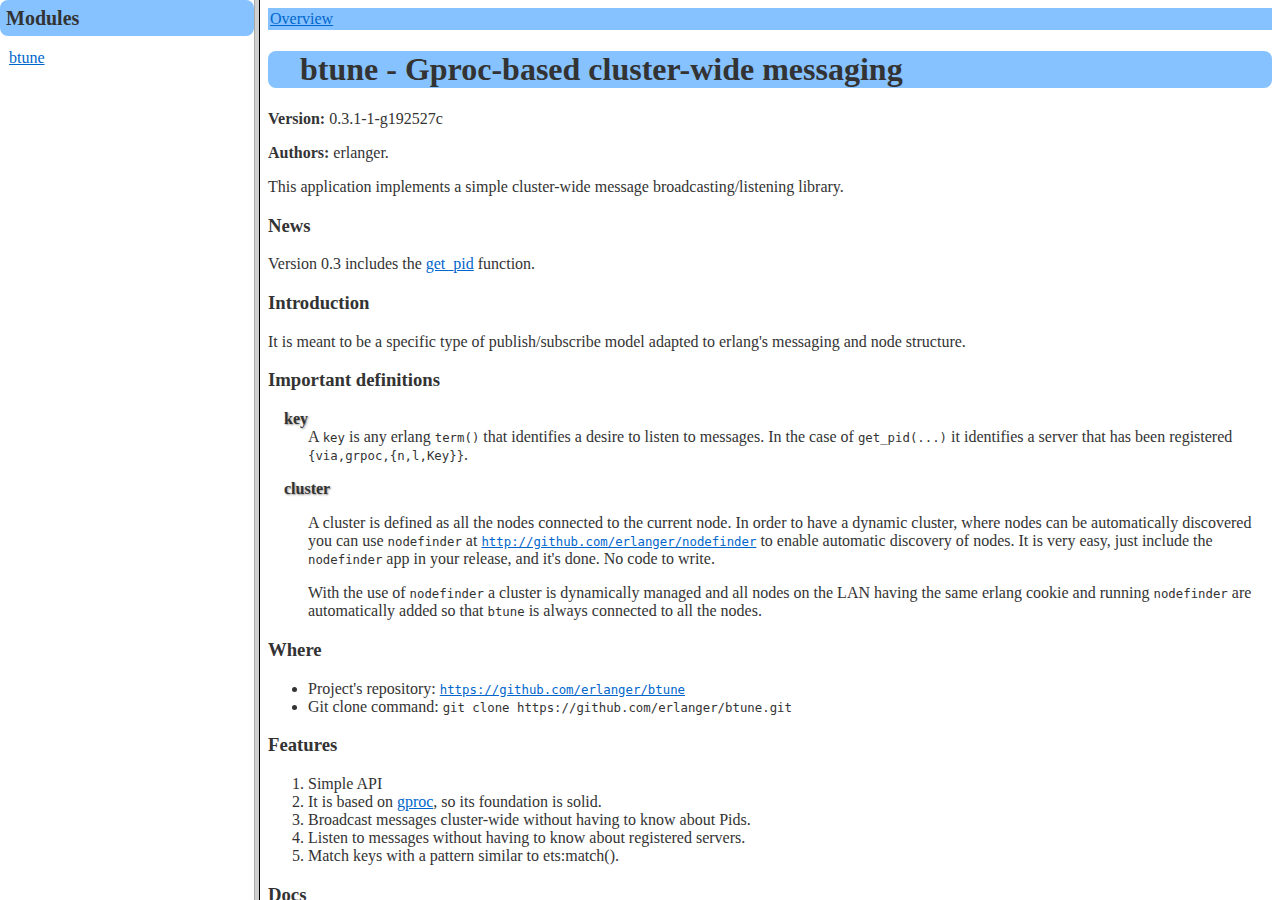
<file: doc/index.html>
<!DOCTYPE HTML PUBLIC "-//W3C//DTD HTML 4.01 Transitional//EN">
<html>
<head>
<title>The btune module</title>
</head>
<frameset cols="20%,80%">
<frame src="modules-frame.html" name="modulesFrame" title="">

<frame src="overview-summary.html" name="overviewFrame" title="">
<noframes>
<h2>This page uses frames</h2>
<p>Your browser does not accept frames.
<br>You should go to the <a href="overview-summary.html">non-frame version</a> instead.
</p>
</noframes>
</frameset>
</html>
</file>
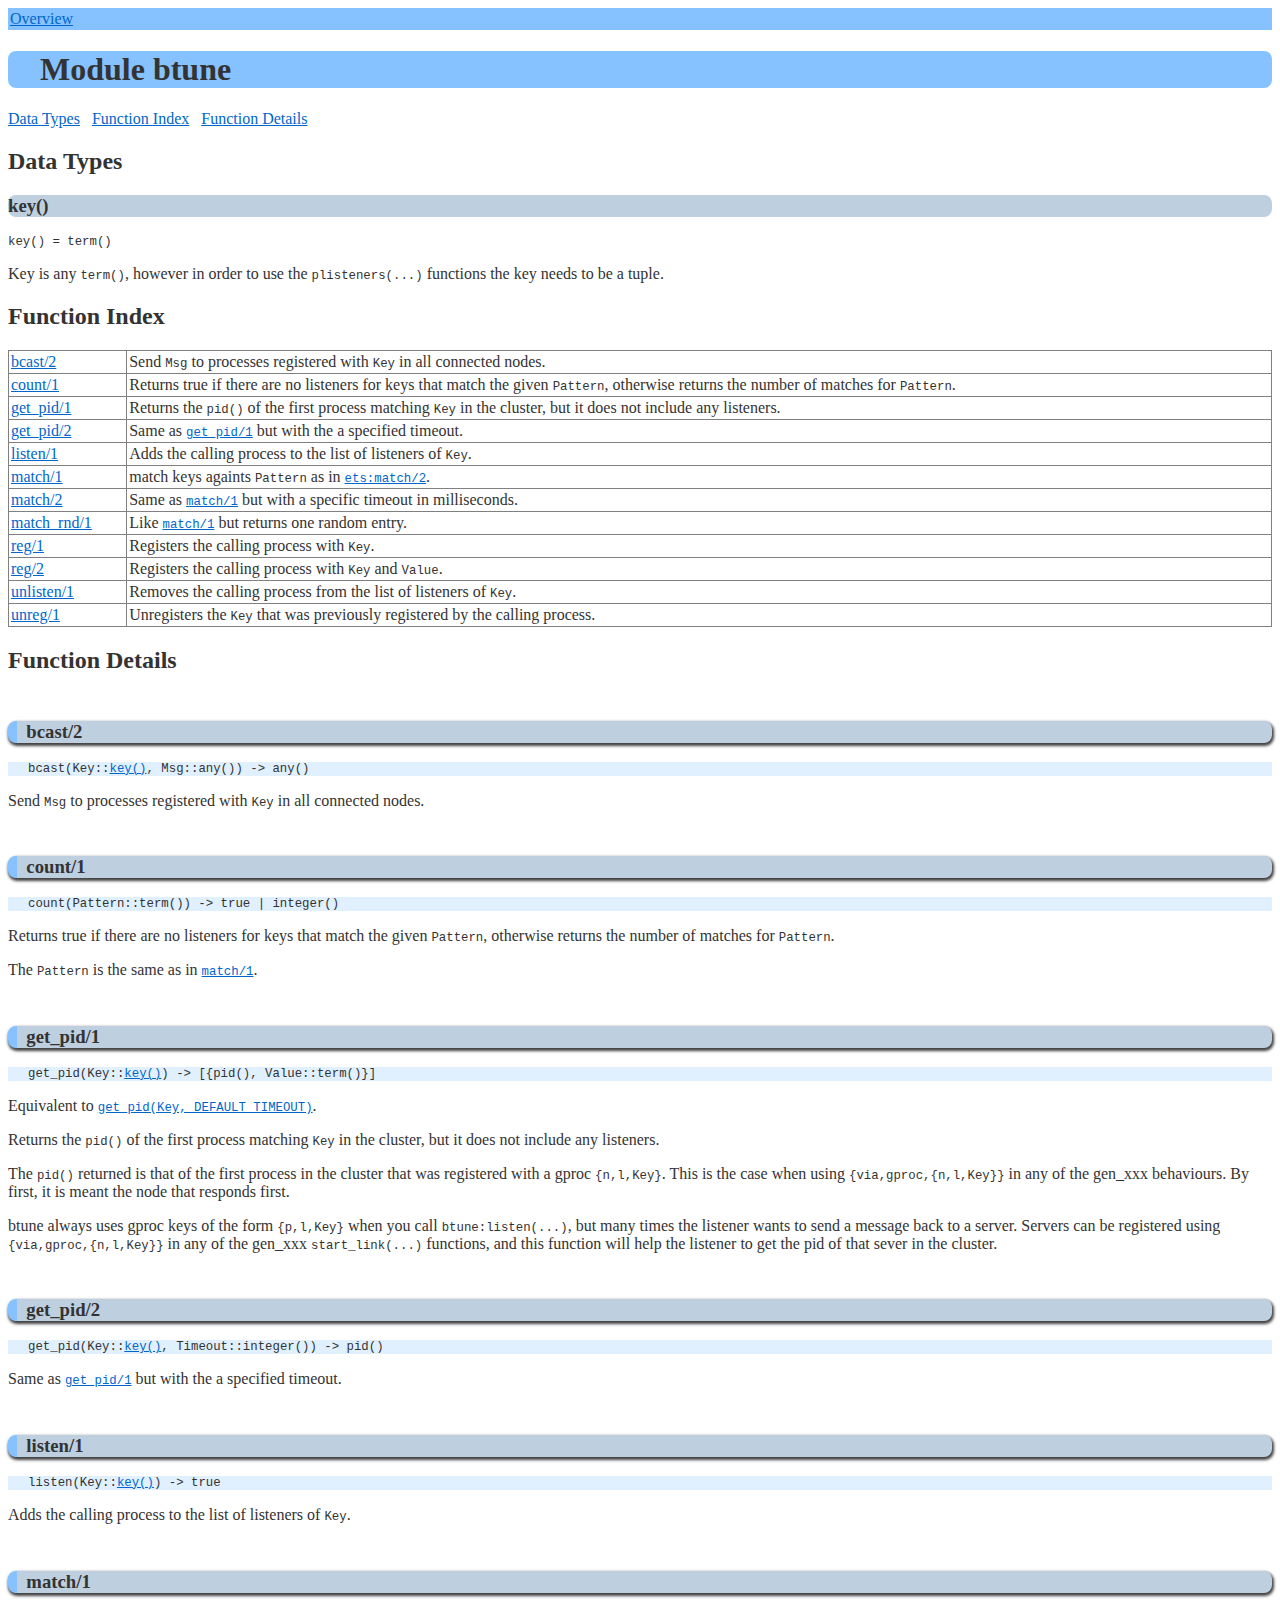
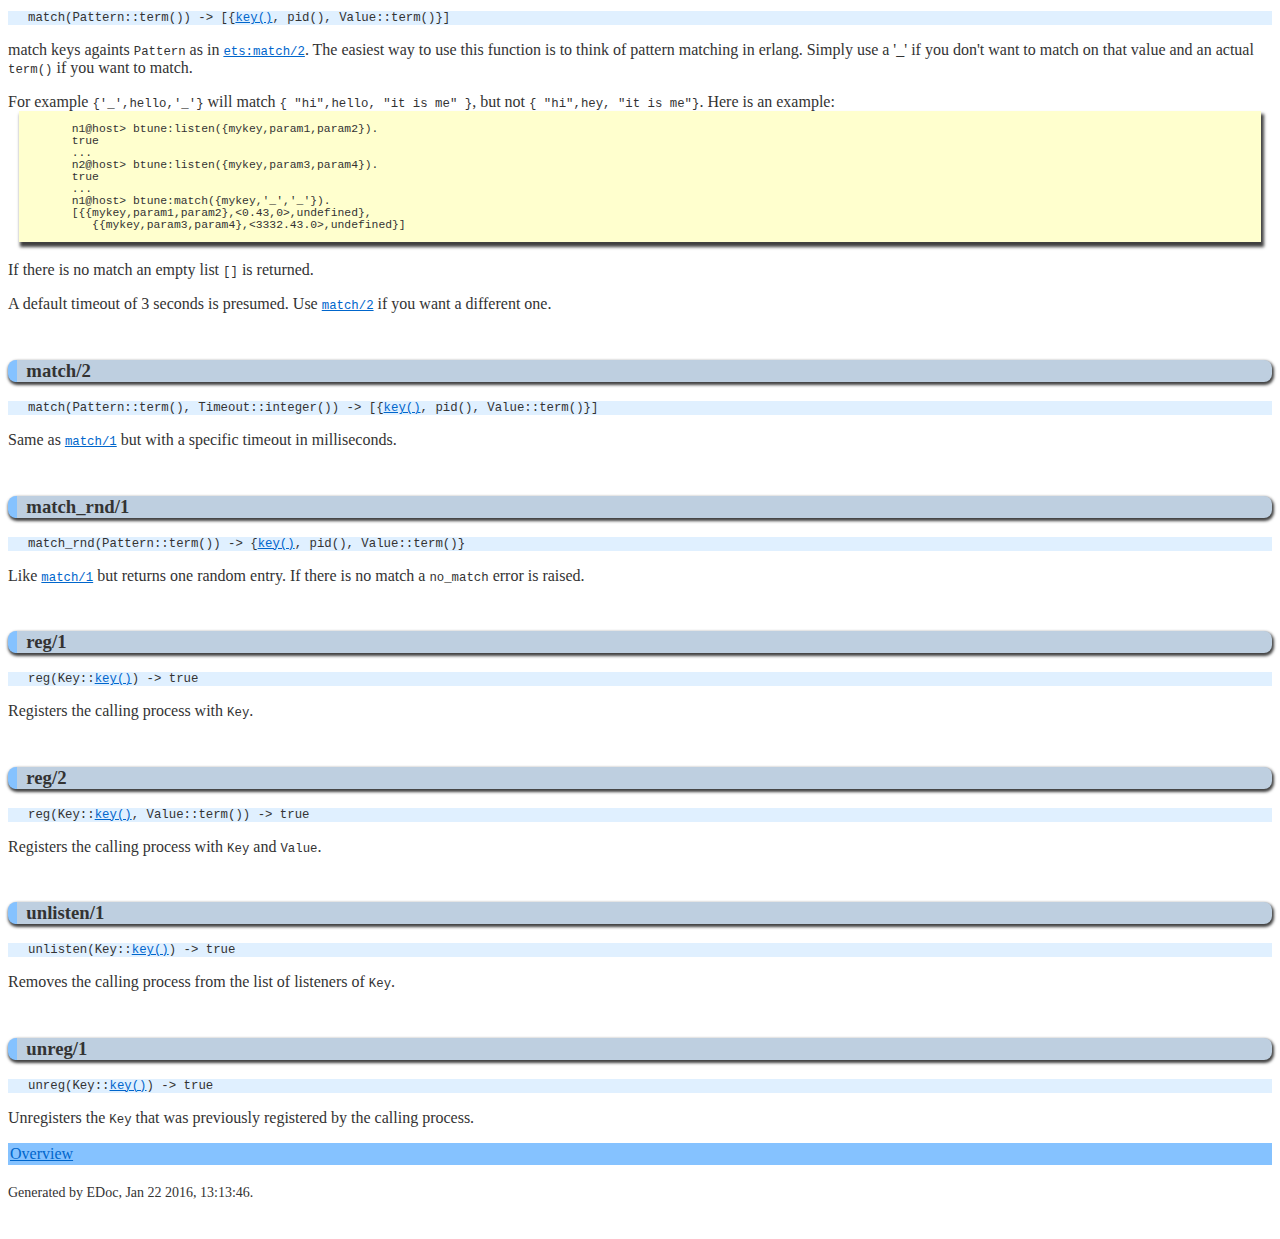
<file: doc/btune.html>
<!DOCTYPE HTML PUBLIC "-//W3C//DTD HTML 4.01 Transitional//EN">
<html>
<head>
<meta http-equiv="Content-Type" content="text/html; charset=UTF-8">
<title>Module btune</title>
<link rel="stylesheet" type="text/css" href="stylesheet.css" title="EDoc">
</head>
<body bgcolor="white">
<div class="navbar"><a name="#navbar_top"></a><table width="100%" border="0" cellspacing="0" cellpadding="2" summary="navigation bar"><tr><td><a href="overview-summary.html" target="overviewFrame">Overview</a></td><td><a href="http://www.erlang.org/"><img src="erlang.png" align="right" border="0" alt="erlang logo"></a></td></tr></table></div>
<hr>

<h1>Module btune</h1>
<ul class="index"><li><a href="#types">Data Types</a></li><li><a href="#index">Function Index</a></li><li><a href="#functions">Function Details</a></li></ul>


<h2><a name="types">Data Types</a></h2>

<h3 class="typedecl"><a name="type-key">key()</a></h3>
<p><tt>key() = term()</tt></p>
<p> Key is any <code>term()</code>, however in order to use the <code>plisteners(...)</code>
 functions the key needs to be a tuple.</p>

<h2><a name="index">Function Index</a></h2>
<table width="100%" border="1" cellspacing="0" cellpadding="2" summary="function index"><tr><td valign="top"><a href="#bcast-2">bcast/2</a></td><td>Send <code>Msg</code> to processes registered with <code>Key</code> in all connected nodes.</td></tr>
<tr><td valign="top"><a href="#count-1">count/1</a></td><td>Returns true if there are no listeners for keys that match the given <code>Pattern</code>,
      otherwise returns the number of matches for <code>Pattern</code>.</td></tr>
<tr><td valign="top"><a href="#get_pid-1">get_pid/1</a></td><td>Returns the <code>pid()</code> of the first process matching <code>Key</code>      
in the cluster, but it does not include any listeners.</td></tr>
<tr><td valign="top"><a href="#get_pid-2">get_pid/2</a></td><td>  Same as <a href="#get_pid-1"><code>get_pid/1</code></a> but with the a specified timeout.</td></tr>
<tr><td valign="top"><a href="#listen-1">listen/1</a></td><td>Adds the calling process to the list of listeners of  <code>Key</code>.</td></tr>
<tr><td valign="top"><a href="#match-1">match/1</a></td><td>match keys againts <code>Pattern</code> as in <a href="ets.html#match-2"><code>ets:match/2</code></a>.</td></tr>
<tr><td valign="top"><a href="#match-2">match/2</a></td><td>Same as <a href="#match-1"><code>match/1</code></a> but with a specific timeout in milliseconds.</td></tr>
<tr><td valign="top"><a href="#match_rnd-1">match_rnd/1</a></td><td>Like <a href="#match-1"><code>match/1</code></a> but returns one random entry.</td></tr>
<tr><td valign="top"><a href="#reg-1">reg/1</a></td><td>Registers the calling process with <code>Key</code>.</td></tr>
<tr><td valign="top"><a href="#reg-2">reg/2</a></td><td>Registers the calling process with <code>Key</code> and <code>Value</code>.</td></tr>
<tr><td valign="top"><a href="#unlisten-1">unlisten/1</a></td><td>Removes the calling process from the list of listeners of  <code>Key</code>.</td></tr>
<tr><td valign="top"><a href="#unreg-1">unreg/1</a></td><td>Unregisters the <code>Key</code> that was previously registered by the
      calling process.</td></tr>
</table>

<h2><a name="functions">Function Details</a></h2>

<h3 class="function"><a name="bcast-2">bcast/2</a></h3>
<div class="spec">
<p><tt>bcast(Key::<a href="#type-key">key()</a>, Msg::any()) -&gt; any()</tt><br></p>
</div><p>Send <code>Msg</code> to processes registered with <code>Key</code> in all connected nodes.</p>

<h3 class="function"><a name="count-1">count/1</a></h3>
<div class="spec">
<p><tt>count(Pattern::term()) -&gt; true | integer()</tt><br></p>
</div><p><p>Returns true if there are no listeners for keys that match the given <code>Pattern</code>,
      otherwise returns the number of matches for <code>Pattern</code>.</p>

      The <code>Pattern</code> is the same as in <a href="#match-1"><code>match/1</code></a>.</p>

<h3 class="function"><a name="get_pid-1">get_pid/1</a></h3>
<div class="spec">
<p><tt>get_pid(Key::<a href="#type-key">key()</a>) -&gt; [{pid(), Value::term()}]</tt><br></p>
</div><p>Equivalent to <a href="#get_pid-2"><tt>get_pid(Key, DEFAULT_TIMEOUT)</tt></a>.</p>
<p><p>Returns the <code>pid()</code> of the first process matching <code>Key</code>      
in the cluster, but it does not include any listeners.</p>

      <p>The <code>pid()</code> returned is that of the first process in the cluster
      that was registered with a gproc <code>{n,l,Key}</code>. This is the
      case when using <code>{via,gproc,{n,l,Key}}</code> in any of the gen_xxx      
behaviours. By first, it is meant the node that responds first.</p>

      btune always uses gproc keys of the form <code>{p,l,Key}</code> when you
      call <code>btune:listen(...)</code>, but many times the listener wants to
      send a message back to a server. Servers can be registered using
      <code>{via,gproc,{n,l,Key}}</code> in any of the gen_xxx <code>start_link(...)</code>
      functions, and this function will help the listener to get the
      pid of that sever in the cluster.
</p>

<h3 class="function"><a name="get_pid-2">get_pid/2</a></h3>
<div class="spec">
<p><tt>get_pid(Key::<a href="#type-key">key()</a>, Timeout::integer()) -&gt; pid()</tt><br></p>
</div><p>  Same as <a href="#get_pid-1"><code>get_pid/1</code></a> but with the a specified timeout.</p>

<h3 class="function"><a name="listen-1">listen/1</a></h3>
<div class="spec">
<p><tt>listen(Key::<a href="#type-key">key()</a>) -&gt; true</tt><br></p>
</div><p>Adds the calling process to the list of listeners of  <code>Key</code>.</p>

<h3 class="function"><a name="match-1">match/1</a></h3>
<div class="spec">
<p><tt>match(Pattern::term()) -&gt; [{<a href="#type-key">key()</a>, pid(), Value::term()}]</tt><br></p>
</div><p><p>match keys againts <code>Pattern</code> as in <a href="ets.html#match-2"><code>ets:match/2</code></a>.
      The easiest way to use this function is to think of
      pattern matching in erlang. Simply use a '_' if you
      don't want to match on that value and an actual <code>term()</code>      
if you want to match.</p>

      For example <code>{'_',hello,'_'}</code> will match
      <code>{ "hi",hello, "it is me" }</code>, but not
      <code>{ "hi",hey, "it is me"}</code>.
      Here is an example:
      <pre>      n1@host&gt; btune:listen({mykey,param1,param2}).
      true
      ...
      n2@host&gt; btune:listen({mykey,param3,param4}).
      true
      ...
      n1@host&gt; btune:match({mykey,'_','_'}).
      [{{mykey,param1,param2},&lt;0.43,0&gt;,undefined},
         {{mykey,param3,param4},&lt;3332.43.0&gt;,undefined}]</pre><p>
      If there is no match an empty list <code>[]</code> is returned.</p>

      A default timeout of 3 seconds is presumed.
      Use <a href="#match-2"><code>match/2</code></a> if you want a different one.</p>

<h3 class="function"><a name="match-2">match/2</a></h3>
<div class="spec">
<p><tt>match(Pattern::term(), Timeout::integer()) -&gt; [{<a href="#type-key">key()</a>, pid(), Value::term()}]</tt><br></p>
</div><p>Same as <a href="#match-1"><code>match/1</code></a> but with a specific timeout in milliseconds.</p>

<h3 class="function"><a name="match_rnd-1">match_rnd/1</a></h3>
<div class="spec">
<p><tt>match_rnd(Pattern::term()) -&gt; {<a href="#type-key">key()</a>, pid(), Value::term()}</tt><br></p>
</div><p>Like <a href="#match-1"><code>match/1</code></a> but returns one random entry.
      If there is no match a <code>no_match</code> error is raised.</p>

<h3 class="function"><a name="reg-1">reg/1</a></h3>
<div class="spec">
<p><tt>reg(Key::<a href="#type-key">key()</a>) -&gt; true</tt><br></p>
</div><p>Registers the calling process with <code>Key</code>.</p>

<h3 class="function"><a name="reg-2">reg/2</a></h3>
<div class="spec">
<p><tt>reg(Key::<a href="#type-key">key()</a>, Value::term()) -&gt; true</tt><br></p>
</div><p>Registers the calling process with <code>Key</code> and <code>Value</code>.</p>

<h3 class="function"><a name="unlisten-1">unlisten/1</a></h3>
<div class="spec">
<p><tt>unlisten(Key::<a href="#type-key">key()</a>) -&gt; true</tt><br></p>
</div><p>Removes the calling process from the list of listeners of  <code>Key</code>.</p>

<h3 class="function"><a name="unreg-1">unreg/1</a></h3>
<div class="spec">
<p><tt>unreg(Key::<a href="#type-key">key()</a>) -&gt; true</tt><br></p>
</div><p>Unregisters the <code>Key</code> that was previously registered by the
      calling process.</p>
<hr>

<div class="navbar"><a name="#navbar_bottom"></a><table width="100%" border="0" cellspacing="0" cellpadding="2" summary="navigation bar"><tr><td><a href="overview-summary.html" target="overviewFrame">Overview</a></td><td><a href="http://www.erlang.org/"><img src="erlang.png" align="right" border="0" alt="erlang logo"></a></td></tr></table></div>
<p><i>Generated by EDoc, Jan 22 2016, 13:13:46.</i></p>
</body>
</html>
</file>
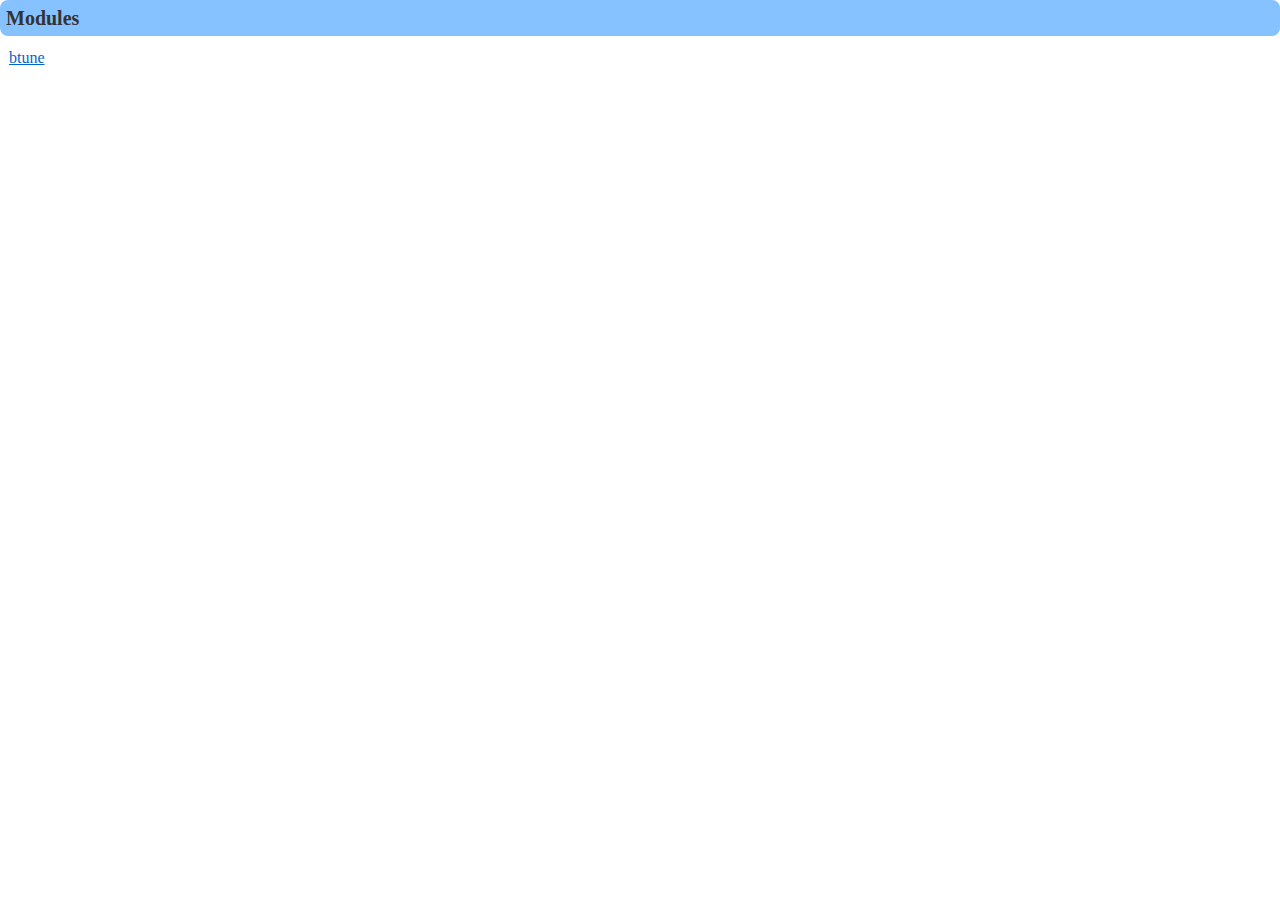
<file: doc/modules-frame.html>
<!DOCTYPE HTML PUBLIC "-//W3C//DTD HTML 4.01 Transitional//EN">
<html>
<head>
<title>The btune module</title>
<link rel="stylesheet" type="text/css" href="stylesheet.css" title="EDoc">
</head>
<body bgcolor="white">
<h2 class="indextitle">Modules</h2>
<table width="100%" border="0" summary="list of modules">
<tr><td><a href="btune.html" target="overviewFrame" class="module">btune</a></td></tr></table>
</body>
</html>
</file>
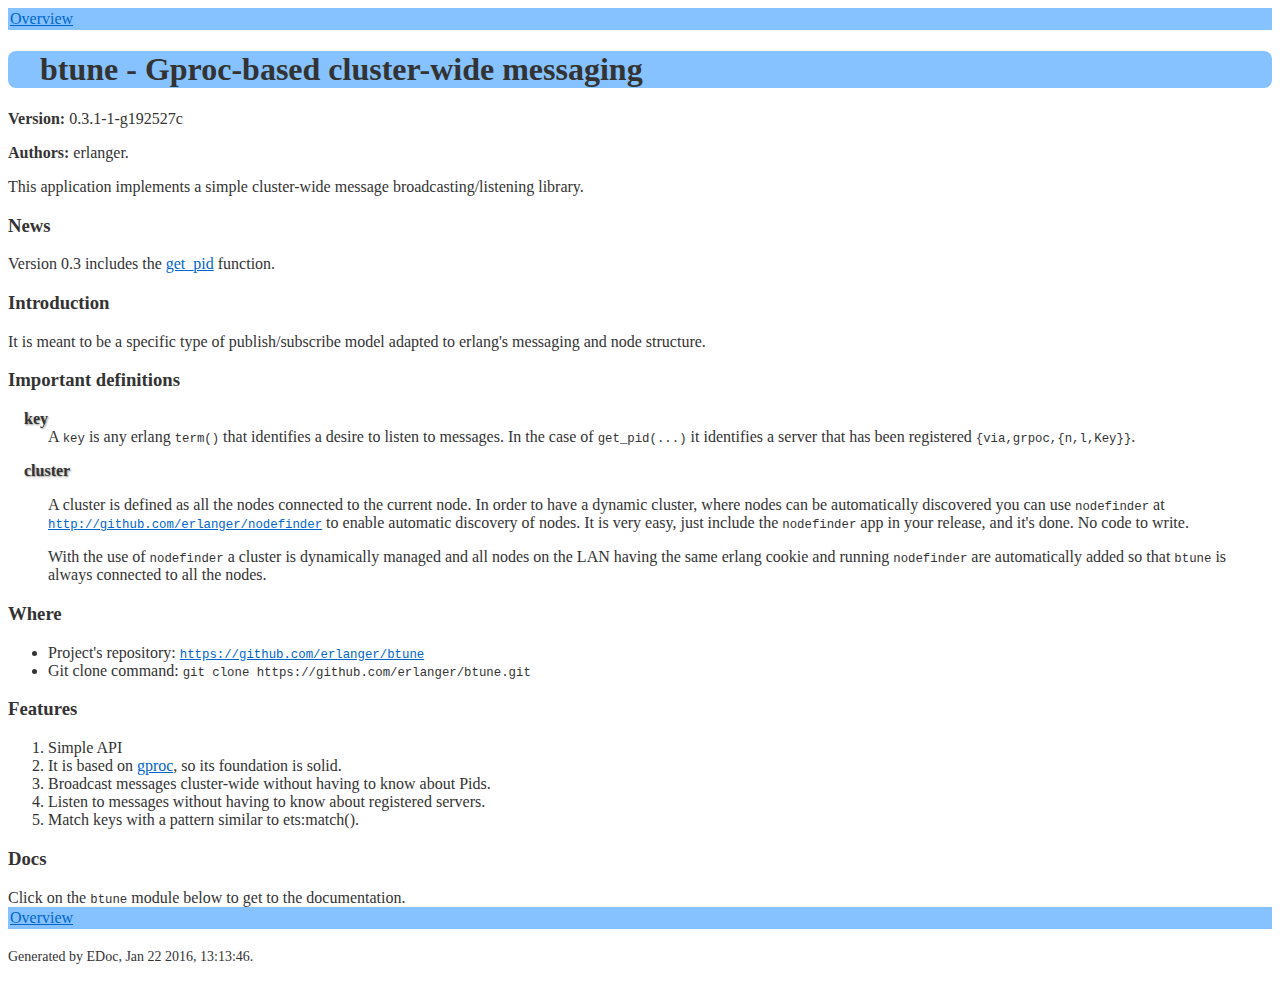
<file: doc/overview-summary.html>
<!DOCTYPE HTML PUBLIC "-//W3C//DTD HTML 4.01 Transitional//EN">
<html>
<head>
<meta http-equiv="Content-Type" content="text/html; charset=UTF-8">
<title>btune - Gproc-based cluster-wide messaging 
</title>
<link rel="stylesheet" type="text/css" href="stylesheet.css" title="EDoc">
</head>
<body bgcolor="white">
<div class="navbar"><a name="#navbar_top"></a><table width="100%" border="0" cellspacing="0" cellpadding="2" summary="navigation bar"><tr><td><a href="overview-summary.html" target="overviewFrame">Overview</a></td><td><a href="http://www.erlang.org/"><img src="erlang.png" align="right" border="0" alt="erlang logo"></a></td></tr></table></div>
<h1>btune - Gproc-based cluster-wide messaging 
</h1>
<p><b>Version:</b> 0.3.1-1-g192527c</p>
<p><b>Authors:</b> erlanger.</p>
<p>This application implements a simple cluster-wide message broadcasting/listening     
library.</p>

<h3><a name="News">News</a></h3><p>
Version 0.3 includes the <a href="https://github.com/erlanger/btune/blob/master/doc/btune.md#get_pid-2">get_pid</a> function.</p>

<h3><a name="Introduction">Introduction</a></h3><p>
It is meant to be a specific type of publish/subscribe model adapted to erlang's
messaging and node structure. </p>

<h3><a name="Important_definitions">Important definitions</a></h3>
<dl>
   <dt>key</dt>
   <dd> A <code>key</code> is any erlang <code>term()</code> that identifies
        a desire to listen to messages. In the case of
        <code>get_pid(...)</code> it identifies a server
        that has been registered <code>{via,grpoc,{n,l,Key}}</code>.
   </dd>
   <dt>cluster</dt>
   <dd><p> A cluster is defined as all the nodes connected to
        the current node. In order to have a dynamic cluster,
        where nodes can be automatically discovered you can use
        <code>nodefinder</code> at <a href="http://github.com/erlanger/nodefinder" target="_top"><tt>http://github.com/erlanger/nodefinder</tt></a>
        to enable automatic discovery of nodes. It is very easy,
        just include the <code>nodefinder</code> app in your release, and        
it's done. No code to write.</p>

        With the use of <code>nodefinder</code> a cluster is dynamically managed
        and all nodes on the LAN having the same erlang cookie and running 
        <code>nodefinder</code> are automatically added so that <code>btune</code> is always 
        connected to all the nodes.
   </dd>
</dl>

<h3><a name="Where">Where</a></h3>

<ul>
<li>Project's repository: <a href="https://github.com/erlanger/btune" target="_top"><tt>https://github.com/erlanger/btune</tt></a></li>
<li>Git clone command: <code>git clone https://github.com/erlanger/btune.git</code></li>
</ul>

<h3><a name="Features">Features</a></h3>

<ol>
<li>Simple API</li>
<li>It is based on <a href="https://github.com/uwiger/gproc">gproc</a>, so its foundation is solid.</li>
<li>Broadcast messages cluster-wide without having to know about Pids.</li>
<li>Listen to messages without having to know about registered servers.</li>
<li>Match keys with a pattern similar to ets:match().</li>
</ol>

<h3><a name="Docs">Docs</a></h3>

Click on the <code>btune</code> module below to get to the documentation.
<hr>
<div class="navbar"><a name="#navbar_bottom"></a><table width="100%" border="0" cellspacing="0" cellpadding="2" summary="navigation bar"><tr><td><a href="overview-summary.html" target="overviewFrame">Overview</a></td><td><a href="http://www.erlang.org/"><img src="erlang.png" align="right" border="0" alt="erlang logo"></a></td></tr></table></div>
<p><i>Generated by EDoc, Jan 22 2016, 13:13:46.</i></p>
</body>
</html>
</file>
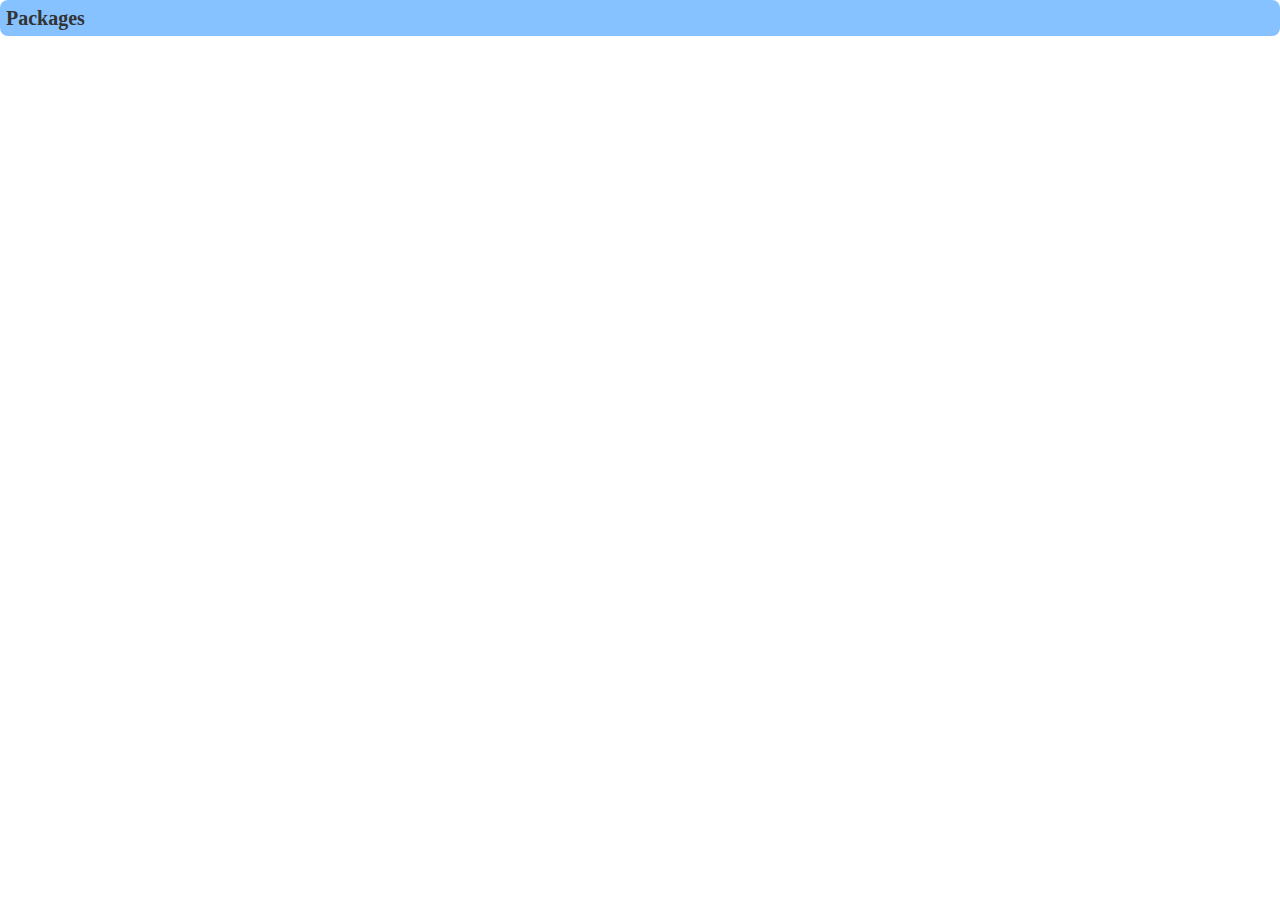
<file: doc/packages-frame.html>
<!DOCTYPE HTML PUBLIC "-//W3C//DTD HTML 4.01 Transitional//EN">
<html>
<head>
<title>The btune module</title>
<link rel="stylesheet" type="text/css" href="stylesheet.css" title="EDoc">
</head>
<body bgcolor="white">
<h2 class="indextitle">Packages</h2>
<table width="100%" border="0" summary="list of packages"></table>
</body>
</html>
</file>
<file: doc/stylesheet.css>
body {
   color: #333;
}

tt, code, pre { font-size: 0.95em }

dt {
   text-shadow: 1px 1px 2px rgba(150, 150, 150, 1);
   font-size: 1em; /* 14px */
   margin-top:1em;
   margin-left:1em;
}

pre {
   font-size: 0.875em; /* 14px */
   margin: 0 1em 1.7143em;
   padding: 1em 1em;
   background: #FFFFCE;
   -webkit-box-shadow: 2px 4px 3px 1px rgba(0,0,0,0.75);
   -moz-box-shadow: 2px 4px 3px 1px rgba(0,0,0,0.75);
   box-shadow: 2px 4px 3px 1px rgba(0,0,0,0.75);
}

.navbar img, hr {
   display: none;
}

.navbar {
   background-color: #85C2FF;
}

table {
   border-collapse: collapse;
}

h1 {
   border-left: 0.5em solid #85C2FF;
   padding-left: 0.5em;
   background-color: #85C2FF;
   border-radius: 8px;
}

h2.indextitle {
   font-size: 1.25em; /* 20px */
   line-height: 1.2em; /* 24px */
   margin: -8px -8px 0.6em;
   background-color: #85C2FF;
   padding: 0.3em;
   border-radius: 8px;
}

ul.index {
   list-style: none;
   margin-left: 0em;
   padding-left: 0;
}

ul.index li {
   display: inline;
   padding-right: 0.75em
}

ul.definitions {
   background-color: #E0F0FF;
}

dt {
   font-weight: 600;
}

div.spec p {
   margin-bottom: 0;
   padding-left: 1.25em;
   background-color: #E0F0FF;
}

h3.function {
   margin-top: 2.5em;
   border-left: 0.5em solid #85C2FF;
   padding-left: 0.5em;
   background-color: #BECFE0;
   border-radius: 8px;
   -webkit-box-shadow: 1px 2px 3px 1px rgba(0,0,0,0.75);
   -moz-box-shadow: 1px 2px 3px 1px rgba(0,0,0,0.75);
   box-shadow: 1px 2px 3px 1px rgba(0,0,0,0.75);
}
a, a:visited, a:hover, a:active { color: #06C }
h2 a, h3 a { color: #333 }

h3.typedecl {
   background-color: #BECFE0;
   border-radius: 8px;
}

i {
   font-size: 0.875em; /* 14px */
   line-height: 1.7143em; /* 24px */
   margin-top: 1.7143em;
   margin-bottom: 0em;
   font-style: normal;
}
</file>
